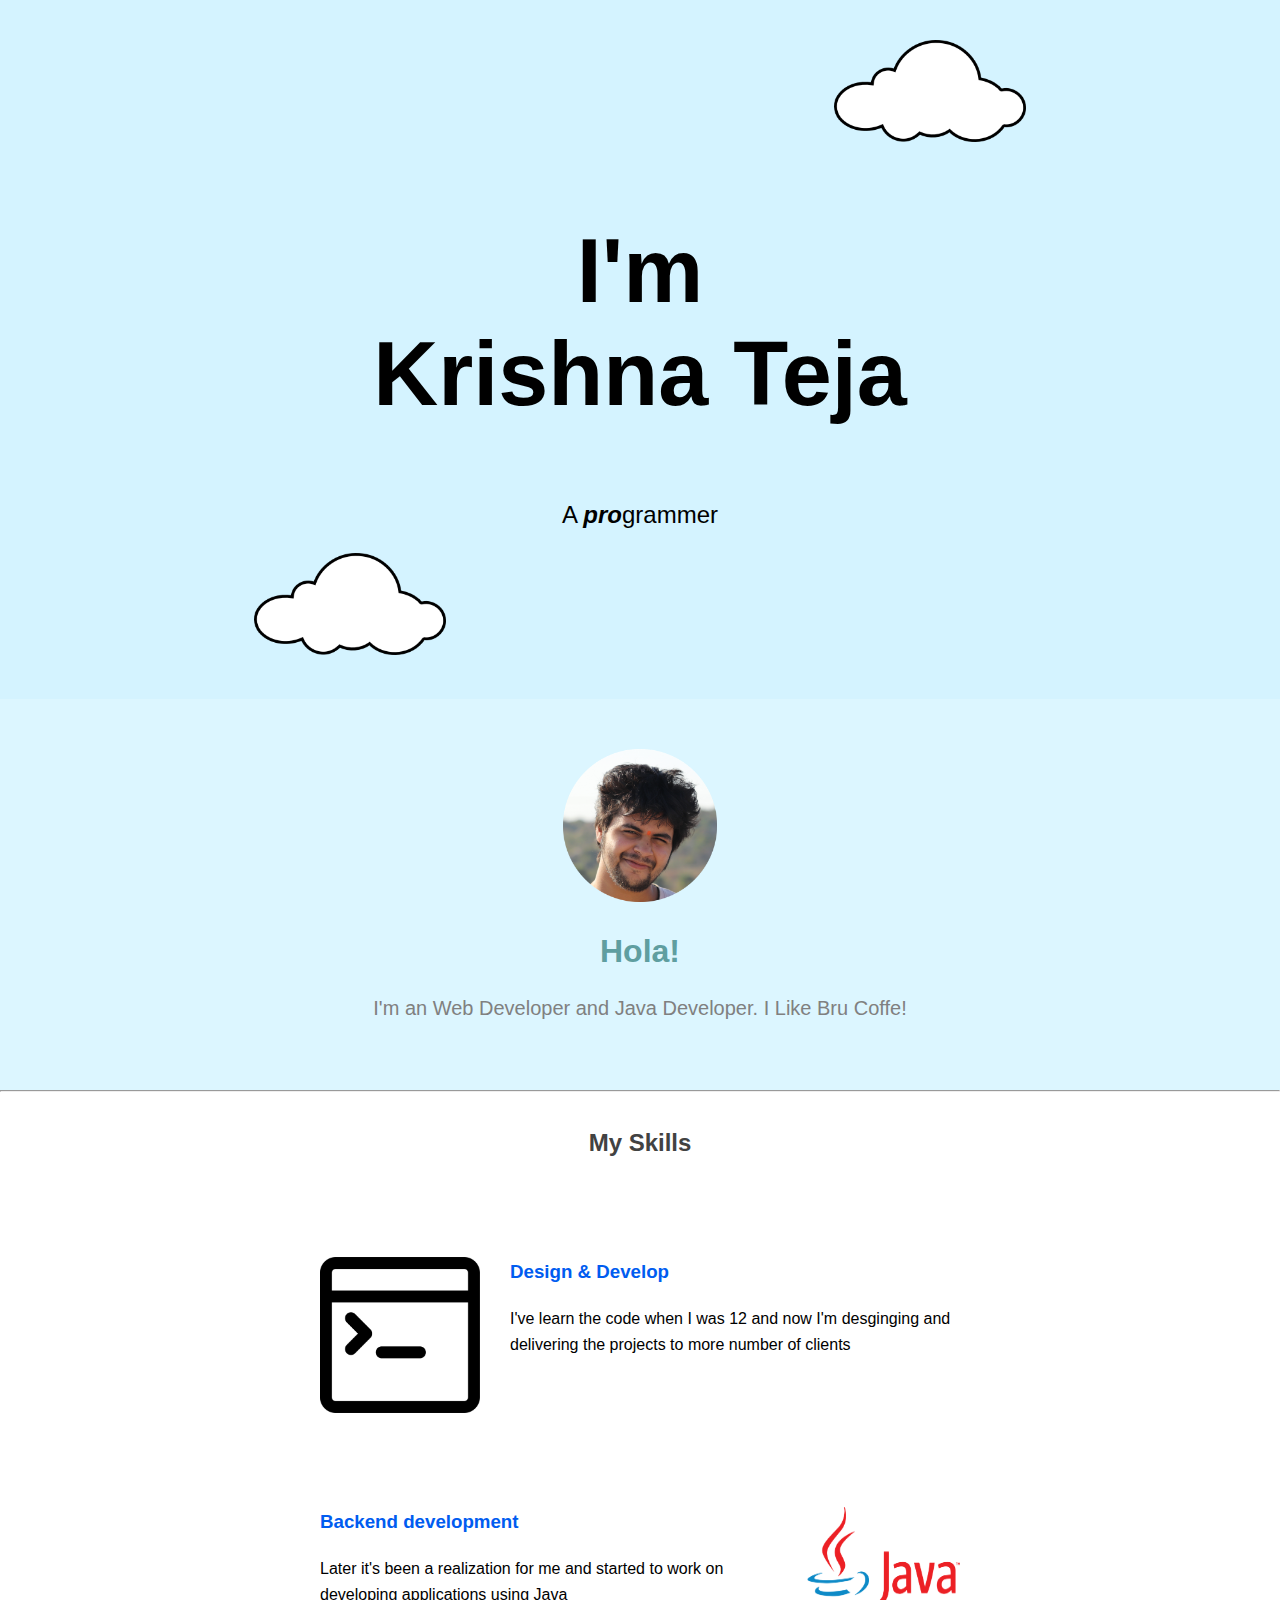
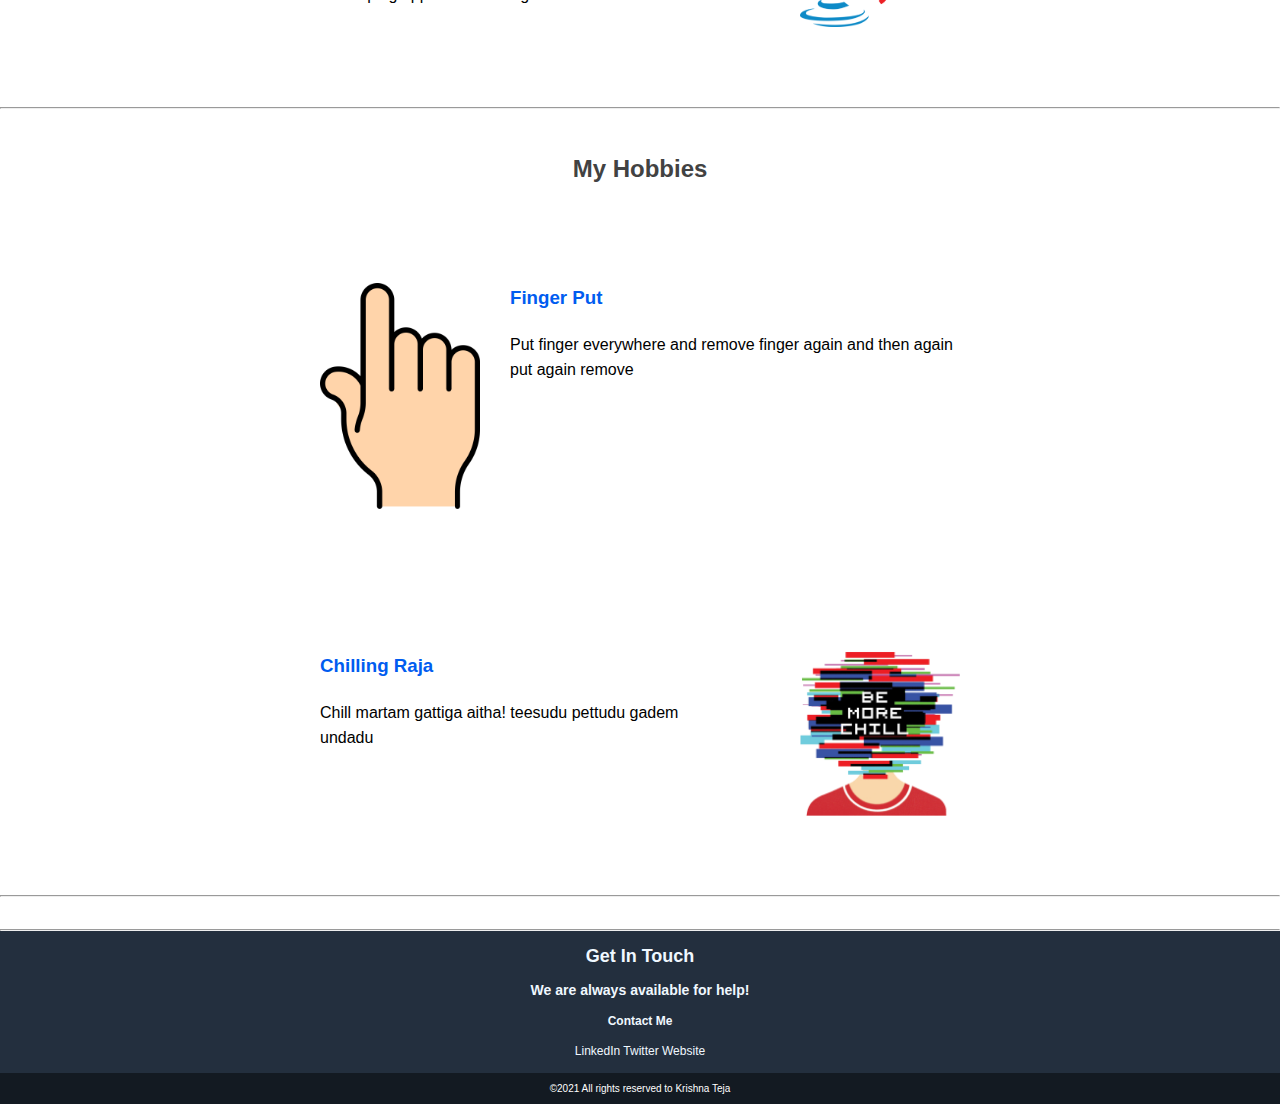
<file: index.html>
<!DOCTYPE html>
<html lang="en">
<head>
    <link rel="stylesheet" href="CSS/styles.css">
    <meta charset="UTF-8">
    <meta name="viewport" content="width=device-width, initial-scale=1.0">
    <title>Krishna Teja</title>
</head>
<body>
    <div class="topsection">
      <img class="topcloud" src="Images/clipart92207.png" alt="Cloud" width="15%">
      <h2 style="font-size: 5.625rem;" class="k1">I'm <br> Krishna Teja</h2>
      <p class="k2">A <em><strong><span>pro</span></strong></em>grammer</p>
      <img class="downcloud" src="Images/clipart92207.png" alt="Cloud2" width="15%">
    </div>
    <div class = "me" style="background-color:rgb(220, 246, 255);">
        <img src="Images/me.png" alt="Krishna Teja" width="12%">
        <h2 style="color: cadetblue; font-size: 2em;">Hola!</h2>
        <p style="font-size: 20px; color: grey; text-align: center;">I'm an Web Developer and Java Developer. I Like Bru Coffe!</p>
    </div> 
    <hr style="margin: 0%;">
<br>
<div>
        <h2 style="color: rgb(66, 66, 66);">My Skills</h2>
        <div class="skillsrow">
        <img class="codeimg" src="Images/code.png" alt="code" width="25%">
        <h3 style= "color: #005cf0">Design & Develop</h3>
        <p class="skilldes1">I've learn the code when I was 12 and now I'm desginging and delivering the projects to more number of clients</p>
        </div>
        <div class="skillsrow2">
        <img class="codeimg1" src="Images/java.png" alt="code" width="25%" height="120px">
        <h3 style="color: #005cf0;">Backend development</h3>
        <p class="skilldes2">Later it's been a realization for me and started to work on developing applications using Java</p>
        </div>
    
    </div>
    <hr>
</div> 
<br>
<div>
        <h2 style="color: rgb(66, 66, 66);">My Hobbies</h2>
        <div class="skillsrow">
        <img class="codeimg" src="Images/finger.png" alt="code" width="25%">
        <h3 style= "color: #005cf0">Finger Put</h3>
        <p class="skilldes1">Put finger everywhere and remove finger again and then again put again remove</p>
        </div> <br>
        <div class="skillsrow2">
        <img class="codeimg1" src="Images/chill.png" style="margin-left: 10%;" alt="code" width="25%" >
        <h3 style="color: #005cf0;"> Chilling Raja </h3>
        <p class="skilldes2">Chill martam gattiga aitha! teesudu pettudu gadem undadu</p>
        </div>
    
    </div>
    <br><br>
    <hr>
</div>    
    <br style="background-color:#232F3E;">
    <div class="footer">
        <hr>
        <h2>Get In Touch</h2>
        <h3>We are always available for help!</h3>
        <h4>Contact Me</h4>
        <p style="margin: 0%;"> LinkedIn Twitter Website</p>
     </div>
<p class="bottom" style="color: white; font-size: 10px;">©2021 All rights reserved to Krishna Teja</p>

</body>
</html>
</file>
<file: CSS/styles.css>
/* div{
        background-color: whitesmoke;
    }*/
    body{
        background-color: #ffff;
        width: 100%;
        margin: 0px;
        border: 0px;
        padding: 0px    ;
        text-align: center;
        font-family: sans-serif;
    }
  
    .topsection{
         padding-top: 40px;
         padding-right: 0%;
         padding-left: 0%;
         padding-bottom: 40px;
         background-color: rgb(212, 243, 255);
         margin-bottom: 0%;
         border-radius: 0%;
         
     }
    .topcloud{
        position: relative;
        left: 290px; 
    }
    .downcloud{
        position: relative;
        right: 290px; 
    }
    .middlesection{
        background-color: #ffff;
        width: 100%;
        padding-bottom: auto;
        margin-bottom: 70px;
      }
     table{
         position: absolute;
         right: 250px;
     } 
      
    td, th {
        border: 1px solid #dddddd;
        text-align: center;
        padding: 8px;
      }
      
    tr:nth-child(even) {
        background-color: #dddddd;
      }
    .k1{
        font-size: 2em;
    }
    .k2{
        font-size: 1.5em;
    }
    .footer{
        display: block;
        text-align: center;
        background-color: #232F3E;
        color: aliceblue;
        font-size: 12px;    
        padding-bottom: 15px;
    }
    .bottom{
        width: 100%;
        margin: 0px;
        border: 0px;
        background-color:#131A22;
        margin: 0%;
        padding-top: 10px;
        padding-bottom: 10px;
    }
    .skillsrow{
        margin: 100px auto 100px auto;
        width: 50%;
        text-align: left;
        line-height: 1.6;
    }
    .skillsrow2{
        margin: 150px auto 100px auto;
        width: 50%;
        text-align: left;
        line-height: 1.6;
    }
    .codeimg{
        float: left;
        margin-right: 30px;
    }
    .codeimg1{
        float: right;
        margin-left: 30px;
    }
    .me{
        padding-top: 50px;
        padding-bottom: 50px;
    }
    /*
    .skilldes1{
        clear: left;
    }
    .skilldes2{
        clear: right;
    }
    */
</file>
